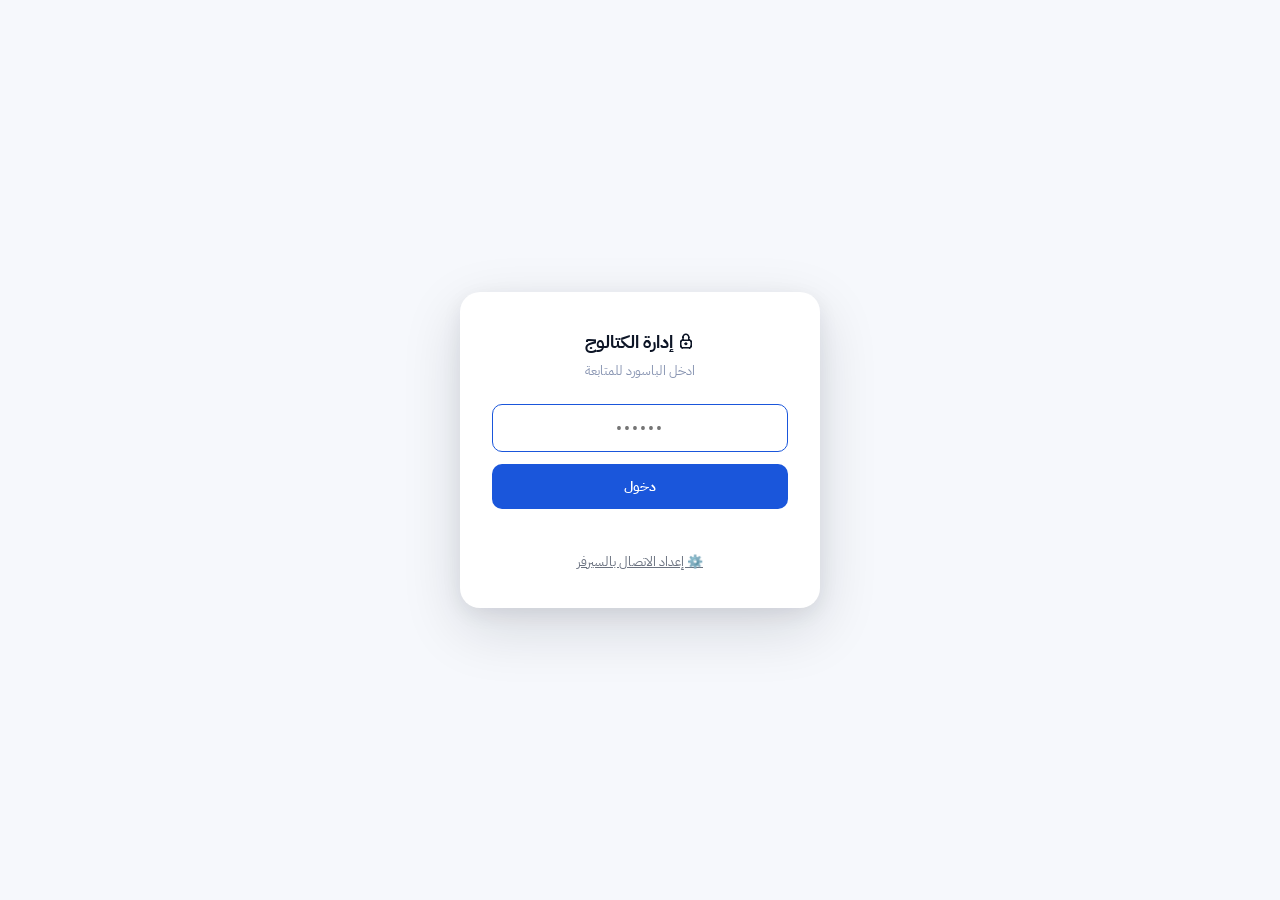
<file: catalog-frontend/index.html>
<!doctype html>
<html lang="ar" dir="rtl">
  <head>
    <meta charset="UTF-8" />
    <meta name="viewport" content="width=device-width, initial-scale=1.0" />
    <title>إدارة الكتالوج — كيرو مان</title>
    <link rel="icon" type="image/png" sizes="32x32" href="assets/logo/favicon-32.png" />
    <link rel="icon" type="image/png" sizes="192x192" href="assets/logo/favicon-192.png" />
    <link rel="shortcut icon" href="assets/logo/favicon-32.png" />
    <link rel="apple-touch-icon" href="assets/logo/favicon-192.png" />
    <link
      href="assets/fonts/fonts.css"
      rel="stylesheet"
    />
    <link
      rel="stylesheet"
      href="assets/icons/tabler-icons.min.css"
    />
    <style>
      *,
      *::before,
      *::after {
        box-sizing: border-box;
        margin: 0;
        padding: 0;
      }
      :root {
        --bg: #f6f8fc;
        --surface: #ffffff;
        --surface2: #f0f4fa;
        --border: #e2e8f5;
        --border2: #d0d9ee;
        --text: #0d1526;
        --text2: #4a5778;
        --text3: #8a96b3;
        --primary: #1a56db;
        --primary-dark: #1345b5;
        --primary-soft: #eef3ff;
        --success: #0caa6d;
        --success-soft: #e8faf3;
        --danger: #dc2626;
        --danger-soft: #fef2f2;
        --warning: #d97706;
        --warning-soft: #fffbeb;
        --header-bg: rgba(255, 255, 255, 0.95);
        --radius-sm: 10px;
        --radius: 14px;
        --radius-lg: 20px;
        --font: "IBM Plex Sans Arabic", sans-serif;
        --shadow-sm:
          0 2px 8px rgba(13, 21, 38, 0.08), 0 1px 3px rgba(13, 21, 38, 0.05);
        --shadow:
          0 6px 20px rgba(13, 21, 38, 0.09), 0 2px 6px rgba(13, 21, 38, 0.05);
        --shadow-lg:
          0 20px 60px rgba(13, 21, 38, 0.14), 0 6px 20px rgba(13, 21, 38, 0.07);
      }

      /* ===== الوضع الليلي ===== */
      html[data-theme="dark"] {
        color-scheme: dark;
        --bg: #0b1120;
        --surface: #131b2e;
        --surface2: #1a2439;
        --border: #263049;
        --border2: #32405f;
        --text: #edf1fa;
        --text2: #a8b2cc;
        --text3: #74809e;
        --primary: #4b83f0;
        --primary-dark: #3b6bd6;
        --primary-soft: #182545;
        --success: #22c57a;
        --success-soft: #102a20;
        --danger: #f0605c;
        --danger-soft: #331617;
        --warning: #f0b13a;
        --warning-soft: #302408;
        --header-bg: rgba(19, 27, 46, 0.92);
        --shadow-sm:
          0 2px 8px rgba(0, 0, 0, 0.35), 0 1px 3px rgba(0, 0, 0, 0.25);
        --shadow: 0 6px 20px rgba(0, 0, 0, 0.4), 0 2px 6px rgba(0, 0, 0, 0.25);
        --shadow-lg:
          0 20px 60px rgba(0, 0, 0, 0.55), 0 6px 20px rgba(0, 0, 0, 0.3);
      }
      /* انتقال ناعم بين الوضعين بدل التغيير المفاجئ */
      body,
      .header,
      .login-box,
      .modal-box,
      .card-table,
      .form-field input,
      .form-field select,
      .form-field textarea,
      .tab-btn,
      .settings-card {
        transition:
          background-color 0.25s ease,
          color 0.25s ease,
          border-color 0.25s ease;
      }
      body {
        font-family: var(--font);
        background: var(--bg);
        color: var(--text);
        min-height: 100vh;
        font-size: 14px;
      }
      button {
        font-family: var(--font);
        cursor: pointer;
        border: none;
      }
      input,
      select,
      textarea {
        font-family: var(--font);
      }

      /* ===== LOGIN ===== */
      #loginScreen {
        min-height: 100vh;
        display: flex;
        align-items: center;
        justify-content: center;
      }
      .login-box {
        width: 100%;
        max-width: 360px;
        background: var(--surface);
        border-radius: var(--radius-lg);
        box-shadow: var(--shadow-lg);
        padding: 36px 32px;
        text-align: center;
      }
      .login-box h1 {
        font-size: 18px;
        margin-bottom: 6px;
      }
      .login-box p {
        color: var(--text3);
        font-size: 13px;
        margin-bottom: 24px;
      }
      .login-box input {
        width: 100%;
        padding: 12px 14px;
        border: 1.5px solid var(--border2);
        border-radius: var(--radius-sm);
        font-size: 15px;
        margin-bottom: 12px;
        text-align: center;
        letter-spacing: 2px;
      }
      .login-box input:focus {
        outline: none;
        border-color: var(--primary);
      }
      .login-box button {
        width: 100%;
        padding: 12px;
        background: var(--primary);
        color: #fff;
        border-radius: var(--radius-sm);
        font-size: 14px;
        font-weight: 600;
        display: flex;
        align-items: center;
        justify-content: center;
        gap: 8px;
      }
      .login-box button:hover {
        background: var(--primary-dark);
      }
      .login-box button:disabled {
        opacity: 0.75;
        cursor: default;
      }
      .btn-spinner {
        width: 15px;
        height: 15px;
        border-radius: 50%;
        border: 2px solid rgba(255, 255, 255, 0.35);
        border-top-color: #fff;
        display: inline-block;
        animation: btnSpin 0.7s linear infinite;
        flex-shrink: 0;
      }
      @keyframes btnSpin {
        to {
          transform: rotate(360deg);
        }
      }
      /* سكيليتون بسيط لصفوف جدول الأصناف وقت التحديث اليدوي */
      .skeleton-row td {
        padding: 14px 12px;
      }
      .skeleton-bar {
        height: 16px;
        border-radius: 6px;
        background: linear-gradient(
          100deg,
          var(--border, #e2e8f5) 30%,
          var(--surface2, #f0f4fa) 50%,
          var(--border, #e2e8f5) 70%
        );
        background-size: 200% 100%;
        animation: skeletonShimmer 1.3s ease-in-out infinite;
      }
      @keyframes skeletonShimmer {
        0% {
          background-position: 200% 0;
        }
        100% {
          background-position: -200% 0;
        }
      }
      #loginError {
        color: var(--danger);
        font-size: 12.5px;
        margin-top: 10px;
        min-height: 16px;
      }

      /* ===== APP SHELL ===== */
      #app {
        display: none;
      }
      .header {
        position: sticky;
        top: 0;
        z-index: 100;
        background: var(--header-bg);
        backdrop-filter: blur(16px);
        border-bottom: 1px solid var(--border);
        padding: 14px 24px;
        display: flex;
        align-items: center;
        justify-content: space-between;
        gap: 12px;
        flex-wrap: wrap;
      }
      .header h1 {
        font-size: 17px;
        display: flex;
        align-items: center;
        gap: 8px;
      }
      .header h1 i {
        color: var(--primary);
      }
      .tabs {
        display: flex;
        gap: 6px;
      }
      .tab-btn {
        padding: 9px 18px;
        border-radius: 999px;
        background: transparent;
        color: var(--text2);
        font-size: 13.5px;
        font-weight: 600;
      }
      .tab-btn.active {
        background: var(--primary);
        color: #fff;
      }

      /* ===== زرار تبديل الوضع الليلي ===== */
      .theme-toggle-btn {
        width: 38px;
        height: 38px;
        border-radius: 50%;
        background: var(--surface2);
        border: 1.5px solid var(--border2);
        color: var(--text2);
        display: flex;
        align-items: center;
        justify-content: center;
        font-size: 16px;
        transition: all 0.2s ease;
        flex-shrink: 0;
      }
      .theme-toggle-btn:hover {
        border-color: var(--primary);
        color: var(--primary);
      }

      /* ===== شاشة الإعدادات ===== */
      .settings-grid {
        display: grid;
        grid-template-columns: repeat(auto-fit, minmax(320px, 1fr));
        gap: 16px;
        align-items: start;
      }
      .settings-card {
        background: var(--surface);
        border: 1px solid var(--border);
        border-radius: var(--radius);
        box-shadow: var(--shadow-sm);
        padding: 20px 22px;
      }
      .settings-card h3 {
        font-size: 14.5px;
        display: flex;
        align-items: center;
        gap: 8px;
        margin-bottom: 4px;
      }
      .settings-card h3 i {
        color: var(--primary);
      }
      .settings-card p.settings-hint {
        color: var(--text3);
        font-size: 12px;
        margin-bottom: 16px;
      }
      .settings-card.danger h3 i {
        color: var(--danger);
      }
      .settings-card .form-grid {
        margin-bottom: 4px;
      }
      .settings-actions {
        display: flex;
        justify-content: flex-start;
        gap: 10px;
        margin-top: 16px;
      }
      .btn {
        display: inline-flex;
        align-items: center;
        gap: 6px;
        padding: 10px 16px;
        border-radius: var(--radius-sm);
        font-size: 13.5px;
        font-weight: 600;
      }
      .btn-primary {
        background: var(--primary);
        color: #fff;
      }
      .btn-primary:hover {
        background: var(--primary-dark);
      }
      .btn-ghost {
        background: var(--surface2);
        color: var(--text2);
      }
      .btn-ghost:hover {
        background: var(--border);
      }
      .btn-danger-ghost {
        background: var(--danger-soft);
        color: var(--danger);
      }
      .btn-danger-ghost:hover {
        background: #fde2e2;
      }

      main {
        max-width: 1200px;
        margin: 0 auto;
        padding: 22px 24px 60px;
      }
      .toolbar {
        display: flex;
        gap: 10px;
        margin-bottom: 16px;
        flex-wrap: wrap;
        align-items: center;
      }
      .search-input {
        flex: 1;
        min-width: 200px;
        padding: 10px 14px;
        border: 1.5px solid var(--border2);
        border-radius: var(--radius-sm);
        font-size: 13.5px;
      }
      .search-input:focus {
        outline: none;
        border-color: var(--primary);
      }

      .card-table {
        background: var(--surface);
        border: 1px solid var(--border);
        border-radius: var(--radius);
        overflow: hidden;
        box-shadow: var(--shadow-sm);
      }
      table {
        width: 100%;
        border-collapse: collapse;
        font-size: 13px;
      }
      thead th {
        background: var(--surface2);
        text-align: center;
        padding: 11px 14px;
        font-weight: 700;
        color: var(--text2);
        white-space: nowrap;
      }
      tbody td {
        padding: 10px 14px;
        border-top: 1px solid var(--border);
        vertical-align: middle;
        text-align: center;
      }
      tbody tr:hover {
        background: var(--primary-soft);
      }
      .pill {
        display: inline-block;
        padding: 3px 10px;
        border-radius: 999px;
        font-size: 11.5px;
        font-weight: 700;
      }
      .pill-ok {
        background: var(--success-soft);
        color: var(--success);
      }
      .pill-off {
        background: var(--danger-soft);
        color: var(--danger);
      }
      .row-actions {
        display: flex;
        gap: 6px;
        justify-content: center;
      }
      .icon-btn {
        width: 30px;
        height: 30px;
        border-radius: 8px;
        display: flex;
        align-items: center;
        justify-content: center;
        background: var(--surface2);
        color: var(--text2);
        font-size: 14px;
      }
      .icon-btn:hover {
        background: var(--border);
      }
      .icon-btn.danger:hover {
        background: var(--danger-soft);
        color: var(--danger);
      }
      .empty-state {
        text-align: center;
        padding: 50px 20px;
        color: var(--text3);
      }

      /* ===== MODAL ===== */
      .modal-overlay {
        position: fixed;
        inset: 0;
        background: rgba(13, 21, 38, 0.55);
        z-index: 500;
        display: none;
        align-items: flex-start;
        justify-content: center;
        padding: 40px 16px;
      }
      .modal-overlay.show {
        display: flex;
      }
      .modal-box {
        background: var(--surface);
        border-radius: var(--radius-lg);
        box-shadow: var(--shadow-lg);
        width: 100%;
        max-width: 560px;
        padding: 26px 28px 22px;
        max-height: calc(100vh - 80px);
        overflow: hidden;
        display: flex;
        flex-direction: column;
      }
      .modal-box h2 {
        font-size: 16.5px;
        margin-bottom: 18px;
        display: flex;
        align-items: center;
        gap: 8px;
        flex: 0 0 auto;
      }
      .modal-body {
        overflow-y: auto;
        overscroll-behavior: contain;
        flex: 1 1 auto;
        margin: 0 -28px;
        padding: 0 28px;
      }
      .form-grid {
        display: grid;
        grid-template-columns: 1fr 1fr;
        gap: 12px 14px;
      }
      .form-field {
        display: flex;
        flex-direction: column;
        gap: 5px;
      }
      .form-field.full {
        grid-column: 1 / -1;
      }
      .form-field label {
        font-size: 12.5px;
        font-weight: 600;
        color: var(--text2);
      }
      .form-field input,
      .form-field select,
      .form-field textarea {
        padding: 9px 11px;
        border: 1.5px solid var(--border2);
        border-radius: var(--radius-sm);
        font-size: 13.5px;
      }
      .form-field input:focus,
      .form-field select:focus,
      .form-field textarea:focus {
        outline: none;
        border-color: var(--primary);
      }
      .form-field textarea {
        resize: vertical;
        min-height: 60px;
        font-family: var(--mono, monospace);
        font-size: 12px;
      }
      .checkbox-field {
        display: flex;
        align-items: center;
        gap: 8px;
      }
      .checkbox-field input {
        width: 17px;
        height: 17px;
      }
      .modal-actions {
        display: flex;
        justify-content: flex-end;
        gap: 10px;
        flex: 0 0 auto;
        margin-top: 16px;
        padding-top: 16px;
        border-top: 1px solid var(--border2);
      }
      .field-error {
        color: var(--danger);
        font-size: 12px;
        margin-top: 10px;
        min-height: 14px;
      }

      /* ===== محرر الألوان ===== */
      .colors-editor {
        display: flex;
        flex-direction: column;
        gap: 10px;
      }
      .colors-empty {
        padding: 14px;
        text-align: center;
        color: var(--text3);
        font-size: 12.5px;
        background: var(--surface2);
        border-radius: var(--radius-sm);
        border: 1px dashed var(--border2);
      }
      .color-row {
        background: var(--surface2);
        border: 1.5px solid var(--border);
        border-radius: var(--radius-sm);
        padding: 12px;
        display: flex;
        flex-direction: column;
        gap: 10px;
      }
      .color-row-head {
        display: flex;
        align-items: center;
        gap: 8px;
      }
      .color-hex-input {
        -webkit-appearance: none;
        appearance: none;
        width: 34px;
        height: 34px;
        padding: 0;
        margin: 0;
        border: 2px solid var(--border2);
        border-radius: 50%;
        cursor: pointer;
        flex-shrink: 0;
        overflow: hidden;
        background: none;
        color-scheme: light; /* يمنع كروم من رسم خلفية رمادية بتاعة الوضع الليلي حوالين السواتش */
      }
      .color-hex-input::-webkit-color-swatch-wrapper {
        padding: 0;
        margin: 0;
        width: 100%;
        height: 100%;
        border-radius: 50%;
      }
      .color-hex-input::-webkit-color-swatch {
        border: none;
        width: 100%;
        height: 100%;
        border-radius: 50%;
      }
      .color-hex-input::-moz-color-swatch {
        border: none;
        width: 100%;
        height: 100%;
        border-radius: 50%;
      }
      .color-hex-input::-moz-focus-inner {
        border: none;
        padding: 0;
      }
      .color-name-input {
        flex: 1;
        padding: 8px 10px;
        border: 1.5px solid var(--border2);
        border-radius: var(--radius-sm);
        font-size: 13px;
      }
      .color-name-input:focus {
        outline: none;
        border-color: var(--primary);
      }
      .color-images-list {
        display: flex;
        flex-direction: column;
        gap: 6px;
        padding-inline-start: 46px;
      }
      .img-link-row {
        display: flex;
        align-items: center;
        gap: 6px;
      }
      .img-link-row input {
        flex: 1;
        padding: 7px 10px;
        border: 1.5px solid var(--border2);
        border-radius: var(--radius-sm);
        font-size: 12.5px;
        font-family: var(--mono, monospace);
      }
      .img-link-row input:focus {
        outline: none;
        border-color: var(--primary);
      }
      .btn-sm {
        padding: 6px 12px;
        font-size: 12px;
        align-self: flex-start;
        margin-inline-start: 46px;
      }
      .icon-btn.danger {
        color: var(--danger);
        background: var(--danger-soft);
      }
      .icon-btn.danger:hover {
        background: #fde2e2;
      }
      #addColorBtn {
        align-self: flex-start;
      }

      .link-groups-wrap {
        display: flex;
        flex-wrap: wrap;
        gap: 6px;
        padding: 10px;
        border: 1.5px solid var(--border2);
        border-radius: var(--radius-sm);
        background: var(--surface2);
        min-height: 44px;
      }
      .sizes-chips-wrap {
        display: flex;
        flex-wrap: wrap;
        gap: 6px;
        padding: 10px;
        border: 1.5px solid var(--border2);
        border-radius: var(--radius-sm);
        background: var(--surface2);
        min-height: 44px;
      }
      .link-groups-wrap .no-groups {
        color: var(--text3);
        font-size: 12.5px;
        padding: 4px;
      }
      .group-chip {
        display: inline-flex;
        align-items: center;
        gap: 5px;
        padding: 6px 12px;
        border-radius: 999px;
        background: var(--surface);
        border: 1.5px solid var(--border2);
        font-size: 12.5px;
        font-weight: 600;
        color: var(--text2);
        cursor: pointer;
        user-select: none;
      }
      .group-chip input {
        width: 14px;
        height: 14px;
      }
      .group-chip.checked {
        background: var(--primary-soft);
        border-color: var(--primary);
        color: var(--primary);
      }
      .link-result-box {
        margin-top: 14px;
        padding: 14px;
        background: var(--success-soft);
        border: 1.5px solid var(--success);
        border-radius: var(--radius-sm);
      }
      .link-result-box .r-title {
        font-size: 13px;
        font-weight: 700;
        color: var(--success);
        margin-bottom: 8px;
        display: flex;
        align-items: center;
        gap: 6px;
      }
      .link-result-box .r-url-row {
        display: flex;
        gap: 8px;
      }
      .link-result-box input {
        flex: 1;
        padding: 9px 11px;
        border: 1.5px solid var(--border2);
        border-radius: var(--radius-sm);
        font-size: 12px;
        font-family: var(--mono, monospace);
        background: var(--surface);
        direction: ltr;
        text-align: left;
      }
      .link-filters-cell {
        font-size: 12px;
        color: var(--text2);
        line-height: 1.6;
        max-width: 260px;
      }
      .link-filters-cell .lf-tag {
        display: inline-block;
        background: var(--surface2);
        border-radius: 6px;
        padding: 1px 6px;
        margin: 1px 3px 1px 0;
      }
      .pill-warn {
        background: var(--warning-soft);
        color: var(--warning);
      }

      .toast {
        position: fixed;
        bottom: 24px;
        left: 50%;
        transform: translateX(-50%) translateY(20px);
        background: #0d1526;
        color: #fff;
        padding: 12px 22px;
        border-radius: 999px;
        font-size: 13.5px;
        box-shadow: var(--shadow-lg);
        z-index: 900;
        opacity: 0;
        transition: 0.25s;
        pointer-events: none;
      }
      .toast.show {
        opacity: 1;
        transform: translateX(-50%) translateY(0);
      }
      .toast.err {
        background: var(--danger);
      }

      @media (max-width: 640px) {
        .form-grid {
          grid-template-columns: 1fr;
        }
        .header {
          padding: 12px 16px;
        }
        main {
          padding: 16px;
        }
      }
    </style>
  </head>
  <body>
    <!-- ===== شاشة الدخول ===== -->
    <div id="loginScreen">
      <div class="login-box">
        <h1><i class="ti ti-lock"></i> إدارة الكتالوج</h1>
        <p>ادخل الباسورد للمتابعة</p>
        <input type="password" id="pwInput" placeholder="••••••" autofocus />
        <button id="loginBtn" onclick="doLogin()">دخول</button>
        <div id="loginError"></div>
        <div style="margin-top: 16px; text-align: center">
          <a
            href="javascript:void(0)"
            onclick="_openGasConfig()"
            style="font-size: 13px; color: #6b7280; text-decoration: underline"
            >⚙️ إعداد الاتصال بالسيرفر</a
          >
        </div>
      </div>
    </div>

    <!-- ═══════════════════════════════════════════════════════
         API Client — يستبدل google.script.run بـ fetch()
         ═══════════════════════════════════════════════════════ -->
    <script>
      // رابط نشر الـ Apps Script — مثبت هنا عشان يشتغل لأي حد يفتح
      // اللينك من غير ما يحتاج يعمل "إعداد اتصال" بنفسه على جهازه
      window.GAS_URL = "https://script.google.com/macros/s/AKfycbwX2P9V9xyw-0u58666HcB2Uq_b5vsjezW2uPI0TgMYGIWysUoEwrGs_1F3qZCCl1baAw/exec";
    </script>
    <script src="src/api/client.js"></script>
    <script>
      function _openGasConfig() {
        var current = (window.GAS && window.GAS.getUrl()) || "";
        var url = window.prompt(
          "الصق رابط نشر Apps Script (Web app URL):",
          current
        );
        if (url === null) return;
        url = url.trim();
        if (!url) return;
        window.GAS.setUrl(url);
        document.getElementById("loginError").textContent =
          "✅ اتحفظ الرابط. جرّب تسجل الدخول دلوقتي.";
      }
    </script>

    <!-- ===== التطبيق ===== -->
    <div id="app">
      <div class="header">
        <h1><i class="ti ti-adjustments"></i> إدارة الكتالوج</h1>
        <div class="tabs">
          <button
            class="tab-btn active"
            id="tabItemsBtn"
            onclick="switchTab('items')"
          >
            الأصناف
          </button>
          <button
            class="tab-btn"
            id="tabGroupsBtn"
            onclick="switchTab('groups')"
          >
            المجموعات
          </button>
          <button class="tab-btn" id="tabLinksBtn" onclick="switchTab('links')">
            روابط الكتالوج
          </button>
          <button
            class="tab-btn"
            id="tabSettingsBtn"
            onclick="switchTab('settings')"
          >
            الإعدادات
          </button>
        </div>
        <div style="display: flex; align-items: center; gap: 10px">
          <button
            class="theme-toggle-btn"
            id="themeToggleBtn"
            onclick="toggleTheme()"
            title="تبديل الوضع الليلي/النهاري"
          >
            <i class="ti ti-moon" id="themeIcon"></i>
          </button>
          <a
            class="btn btn-ghost"
            href="catalog.html?public=1"
            target="_blank"
            ><i class="ti ti-external-link"></i> فتح الكتالوج كامل</a
          >
        </div>
      </div>

      <main>
        <!-- ===== تاب الأصناف ===== -->
        <div id="itemsTab">
          <div class="toolbar">
            <input
              class="search-input"
              id="itemsSearch"
              placeholder="بحث بالكود أو الاسم..."
              oninput="renderItems()"
            />
            <button class="btn btn-primary" onclick="openItemModal()">
              <i class="ti ti-plus"></i> صنف جديد
            </button>
          </div>
          <div class="card-table">
            <table>
              <thead>
                <tr>
                  <th>الكود</th>
                  <th>الاسم</th>
                  <th>المجموعة</th>
                  <th>الوحدة</th>
                  <th>السعر</th>
                  <th>الكمية المعروضة</th>
                  <th>المقاسات</th>
                  <th>الألوان</th>
                  <th>الحالة</th>
                  <th></th>
                </tr>
              </thead>
              <tbody id="itemsBody"></tbody>
            </table>
            <div class="empty-state" id="itemsEmpty" style="display: none">
              مفيش أصناف مطابقة
            </div>
          </div>
        </div>

        <!-- ===== تاب المجموعات ===== -->
        <div id="groupsTab" style="display: none">
          <div class="toolbar">
            <div style="flex: 1"></div>
            <button class="btn btn-primary" onclick="openGroupModal()">
              <i class="ti ti-plus"></i> مجموعة جديدة
            </button>
          </div>
          <div class="card-table">
            <table>
              <thead>
                <tr>
                  <th>الاسم</th>
                  <th>عدد الأصناف</th>
                  <th></th>
                </tr>
              </thead>
              <tbody id="groupsBody"></tbody>
            </table>
            <div class="empty-state" id="groupsEmpty" style="display: none">
              مفيش مجموعات
            </div>
          </div>
        </div>

        <!-- ===== تاب روابط الكتالوج ===== -->
        <div id="linksTab" style="display: none">
          <div class="toolbar">
            <div style="flex: 1"></div>
            <button class="btn btn-primary" onclick="openLinkModal()">
              <i class="ti ti-link-plus"></i> رابط جديد
            </button>
          </div>
          <div class="card-table">
            <table>
              <thead>
                <tr>
                  <th>الاسم</th>
                  <th>الفلاتر</th>
                  <th>الصلاحية</th>
                  <th>الحالة</th>
                  <th></th>
                </tr>
              </thead>
              <tbody id="linksBody"></tbody>
            </table>
            <div class="empty-state" id="linksEmpty" style="display: none">
              لسه مفيش روابط — دوس "رابط جديد" عشان تعمل أول رابط
            </div>
          </div>
        </div>

        <!-- ===== تاب الإعدادات ===== -->
        <div id="settingsTab" style="display: none">
          <div class="settings-grid">
            <!-- بيانات المتجر -->
            <div class="settings-card">
              <h3><i class="ti ti-building-store"></i> بيانات المتجر</h3>
              <p class="settings-hint">
                البيانات دي بتظهر في أعلى صفحة الكتالوج العام اللي بيشوفها
                العملاء
              </p>
              <div class="form-grid" style="grid-template-columns: 1fr">
                <div class="form-field">
                  <label>اسم المتجر</label
                  ><input id="s_company_name" placeholder="مثال: محل الأزياء" />
                </div>
                <div class="form-field">
                  <label>الوصف المختصر (Tagline)</label
                  ><input
                    id="s_tagline"
                    placeholder="مثال: أحدث صيحات الموضة"
                  />
                </div>
                <div class="form-field">
                  <label>رابط الشعار (Logo URL)</label
                  ><input id="s_logo_url" placeholder="https://..." />
                </div>
                <div class="form-field">
                  <label>رقم واتساب المتجر</label
                  ><input id="s_whatsapp" placeholder="2010xxxxxxxx" />
                </div>
              </div>
              <div class="field-error" id="settingsError"></div>
              <div class="settings-actions">
                <button class="btn btn-primary" onclick="saveSettings()">
                  <i class="ti ti-check"></i> حفظ بيانات المتجر
                </button>
              </div>
            </div>

            <!-- المظهر -->
            <div class="settings-card">
              <h3><i class="ti ti-palette"></i> المظهر</h3>
              <p class="settings-hint">
                اختر شكل لوحة التحكم — الوضع الليلي بيتحفظ على المتصفح ده بس
              </p>
              <div class="checkbox-field" style="margin-bottom: 6px">
                <input
                  type="checkbox"
                  id="s_dark_toggle"
                  onchange="toggleTheme()"
                />
                <label for="s_dark_toggle">تفعيل الوضع الليلي</label>
              </div>
            </div>

            <!-- الأمان -->
            <div class="settings-card danger">
              <h3><i class="ti ti-shield-lock"></i> تغيير كلمة السر</h3>
              <p class="settings-hint">
                كلمة السر دي بتُستخدم للدخول على لوحة التحكم دي — احتفظ بيها في
                مكان آمن
              </p>
              <div class="form-grid" style="grid-template-columns: 1fr">
                <div class="form-field">
                  <label>كلمة السر الجديدة</label
                  ><input
                    id="s_new_password"
                    type="password"
                    placeholder="••••••"
                  />
                </div>
                <div class="form-field">
                  <label>تأكيد كلمة السر</label
                  ><input
                    id="s_new_password2"
                    type="password"
                    placeholder="••••••"
                  />
                </div>
              </div>
              <div class="field-error" id="passwordError"></div>
              <div class="settings-actions">
                <button
                  class="btn btn-danger-ghost"
                  onclick="changeAdminPassword()"
                >
                  <i class="ti ti-key"></i> تحديث كلمة السر
                </button>
              </div>
            </div>
          </div>
        </div>
      </main>
    </div>

    <!-- ===== مودال الصنف ===== -->
    <div class="modal-overlay" id="itemModal">
      <div class="modal-box" style="max-width: 640px">
        <h2>
          <i class="ti ti-package"></i>
          <span id="itemModalTitle">صنف جديد</span>
        </h2>
        <div class="modal-body">
          <div class="form-grid">
            <div class="form-field">
              <label>الكود *</label><input id="f_code" />
            </div>
            <div class="form-field">
              <label>الاسم *</label><input id="f_name" />
            </div>
            <div class="form-field full">
              <label>الوصف</label
              ><textarea id="f_description" style="min-height: 44px"></textarea>
            </div>
            <div class="form-field">
              <label>المجموعة</label
              ><select id="f_group_id"></select>
            </div>
            <div class="form-field">
              <label>الوحدة</label
              ><select id="f_unit">
                <option value="قطعة">قطعة</option>
                <option value="ثري">ثري</option>
              </select>
            </div>
            <div class="form-field">
              <label>سعر البيع</label
              ><input id="f_selling_price" type="number" step="0.01" />
            </div>
            <div class="form-field">
              <label>الكمية المعروضة</label
              ><input id="f_pub_qty" type="number" step="1" />
            </div>
            <div class="form-field">
              <label>الحد الأدنى</label
              ><input id="f_min_qty" type="number" step="1" />
            </div>
            <div class="form-field">
              <label>أقل كمية للطلب (بيتطبق أيًا كان اللون)</label
              ><input id="f_min_order_qty" type="number" step="1" min="1" />
            </div>
            <div class="form-field">
              <label
                >مضاعف الكمية (بيتحدد تلقائيًا من عدد المقاسات المختارة
                تحت)</label
              ><input id="f_qty_step" type="number" step="1" min="1" readonly />
            </div>
            <div class="form-field full">
              <label
                >المقاسات المتاحة (وصفية بس — بتتعرض للعميل كمعلومة، من غير ما
                يختار)</label
              >
              <div class="sizes-chips-wrap" id="sizesChipsWrap"></div>
            </div>
            <div class="form-field full">
              <label>رابط الصورة</label
              ><input id="f_image_url" placeholder="https://..." />
            </div>
            <div class="form-field full">
              <label>الألوان وصور كل لون (اختياري)</label>
              <div class="colors-editor" id="colorsEditorList"></div>
              <button
                type="button"
                class="btn btn-ghost"
                id="addColorBtn"
                onclick="addColorRow()"
              >
                <i class="ti ti-plus"></i> إضافة لون
              </button>
            </div>
            <div class="form-field full checkbox-field">
              <input type="checkbox" id="f_active" checked /><label
                for="f_active"
                style="font-weight: 400"
                >الصنف فعّال (يظهر في الكتالوج)</label
              >
            </div>
          </div>
          <div class="field-error" id="itemModalError"></div>
        </div>
        <div class="modal-actions">
          <button class="btn btn-ghost" onclick="closeItemModal()">
            إلغاء
          </button>
          <button class="btn btn-primary" onclick="saveItem()">
            <i class="ti ti-check"></i> حفظ
          </button>
        </div>
      </div>
    </div>

    <!-- ===== مودال المجموعة ===== -->
    <div class="modal-overlay" id="groupModal">
      <div class="modal-box" style="max-width: 400px">
        <h2>
          <i class="ti ti-folder"></i>
          <span id="groupModalTitle">مجموعة جديدة</span>
        </h2>
        <div class="modal-body">
          <div class="form-grid" style="grid-template-columns: 1fr">
            <div class="form-field">
              <label>اسم المجموعة *</label><input id="g_name" />
            </div>
          </div>
          <div class="field-error" id="groupModalError"></div>
        </div>
        <div class="modal-actions">
          <button class="btn btn-ghost" onclick="closeGroupModal()">
            إلغاء
          </button>
          <button class="btn btn-primary" onclick="saveGroup()">
            <i class="ti ti-check"></i> حفظ
          </button>
        </div>
      </div>
    </div>

    <!-- ===== مودال رابط الكتالوج ===== -->
    <div class="modal-overlay" id="linkModal">
      <div class="modal-box" style="max-width: 560px">
        <h2>
          <i class="ti ti-link"></i>
          <span id="linkModalTitle">رابط كتالوج جديد</span>
        </h2>
        <div class="modal-body">
          <div class="form-grid" id="linkFormArea">
            <div class="form-field full">
              <label>اسم/وصف الرابط *</label
              ><input id="lk_label" placeholder="مثال: عميل أحمد - يناير 2026" />
            </div>
            <div class="form-field full">
              <label>المجموعات المعروضة (سيبها فاضية = كل المجموعات)</label>
              <div class="link-groups-wrap" id="lk_groups_wrap"></div>
            </div>
            <div class="form-field">
              <label>اسم العميل (اختياري)</label
              ><input id="lk_client" placeholder="هيظهر في رسالة ترحيب" />
            </div>
            <div class="form-field">
              <label>تاريخ انتهاء الصلاحية (اختياري)</label
              ><input id="lk_expires" type="date" />
            </div>
            <div class="form-field full checkbox-field">
              <input type="checkbox" id="lk_noprices" /><label
                for="lk_noprices"
                style="font-weight: 400"
                >إخفاء الأسعار عن العميل</label
              >
            </div>
            <div class="form-field full checkbox-field">
              <input type="checkbox" id="lk_noqty" /><label
                for="lk_noqty"
                style="font-weight: 400"
                >إخفاء الأرصدة/الكميات عن العميل</label
              >
            </div>
            <div class="form-field full checkbox-field">
              <input type="checkbox" id="lk_showzero" /><label
                for="lk_showzero"
                style="font-weight: 400"
                >إظهار الأصناف اللي رصيدها صفر</label
              >
            </div>
          </div>
          <div class="field-error" id="linkModalError"></div>

          <div id="linkResultArea" style="display: none"></div>
        </div>

        <div class="modal-actions" id="linkModalActions">
          <button class="btn btn-ghost" onclick="closeLinkModal()">
            إلغاء
          </button>
          <button class="btn btn-primary" onclick="saveLink()">
            <i class="ti ti-check"></i> إنشاء الرابط
          </button>
        </div>
      </div>
    </div>

    <div class="toast" id="toast"></div>

    <script>
      // ===== الوضع الليلي — بيتطبق فورًا حتى قبل تسجيل الدخول =====
      (function initTheme() {
        var saved = null;
        try {
          saved = localStorage.getItem("admin_theme");
        } catch (e) {}
        var theme =
          saved ||
          (matchMedia("(prefers-color-scheme: dark)").matches
            ? "dark"
            : "light");
        document.documentElement.setAttribute("data-theme", theme);
      })();

      function _applyThemeUI() {
        var theme = document.documentElement.getAttribute("data-theme");
        var icon = document.getElementById("themeIcon");
        if (icon)
          icon.className = theme === "dark" ? "ti ti-sun" : "ti ti-moon";
        var chk = document.getElementById("s_dark_toggle");
        if (chk) chk.checked = theme === "dark";
      }

      function toggleTheme() {
        var current = document.documentElement.getAttribute("data-theme");
        var next = current === "dark" ? "light" : "dark";
        document.documentElement.setAttribute("data-theme", next);
        try {
          localStorage.setItem("admin_theme", next);
        } catch (e) {}
        _applyThemeUI();
      }

      document.addEventListener("DOMContentLoaded", _applyThemeUI);

      // ── تحديث أيقونة التاب (favicon) وعنوان الصفحة من اللوجو/اسم
      //    الشركة المحفوظين في الإعدادات — بتتقرا بدون باسورد
      //    (نفس الدالة العامة المستخدمة في الكتالوج) عشان يظهروا
      //    حتى قبل تسجيل الدخول ─────────────────────────────────────
      function _fixDriveUrl(url) {
        if (!url) return "";
        var id = "";
        var m;
        m = url.match(/\/file\/d\/([^\/\?]+)/);
        if (m) id = m[1];
        if (!id) {
          m = url.match(/[?&]id=([^&]+)/);
          if (m) id = m[1];
        }
        if (!id) return url;
        return "https://lh3.googleusercontent.com/d/" + id + "=w500";
      }

      function _setFavicon(url) {
        if (!url) return;
        ["icon", "shortcut icon", "apple-touch-icon"].forEach(function (rel) {
          var link = document.querySelector('link[rel="' + rel + '"]');
          if (!link) {
            link = document.createElement("link");
            link.rel = rel;
            document.head.appendChild(link);
          }
          link.href = url;
        });
      }

      function _loadBrandForFaviconAndTitle() {
        // بيستخدم getCatalogPublicData لأنها عامة ومتاحة بدون باسورد،
        // وبترجع companySettings (اسم الشركة + لوجو) اللي محتاجينهم هنا
        google.script.run
          .withSuccessHandler(function (res) {
            var cs = (res && res.companySettings) || {};
            if (cs.company_name)
              document.title = "إدارة الكتالوج — " + cs.company_name;
          })
          .withFailureHandler(function () {
            /* صامت — الفافيكون تحسين شكلي مش وظيفة أساسية */
          })
          .getCatalogPublicData("", "");
      }
      document.addEventListener(
        "DOMContentLoaded",
        _loadBrandForFaviconAndTitle
      );

      var PW = "";
      var ITEMS = [];
      var GROUPS = [];
      var LINKS = [];
      var currentEditItemId = null;
      var currentColors = []; // [{name, hex, images:[url,...]}]
      var currentSizes = []; // ["L","XL","XXL"] — وصفية بس
      var SIZE_OPTIONS = ["S", "M", "L", "XL", "XXL", "3XL", "4XL", "5XL"];
      var currentEditGroupId = null;

      // ===== تسجيل الدخول =====
      document
        .getElementById("pwInput")
        .addEventListener("keydown", function (e) {
          if (e.key === "Enter") doLogin();
        });

      function doLogin() {
        var pw = document.getElementById("pwInput").value;
        document.getElementById("loginError").textContent = "";
        var btn = document.getElementById("loginBtn");
        btn.disabled = true;
        btn.innerHTML = '<span class="btn-spinner"></span> جاري الدخول...';
        google.script.run
          .withSuccessHandler(function (res) {
            btn.disabled = false;
            btn.innerHTML = "دخول";
            if (res.success) {
              PW = pw;
              document.getElementById("loginScreen").style.display = "none";
              document.getElementById("app").style.display = "block";
              // ⚡ البيانات جاية جاهزة مع رد تسجيل الدخول نفسه، فمفيش
              // انتظار تاني — العرض بيحصل فورًا
              ITEMS = res.items || [];
              GROUPS = res.groups || [];
              renderItems();
              renderGroups();
            } else {
              document.getElementById("loginError").textContent =
                res.message || "باسورد غلط";
            }
          })
          .withFailureHandler(function (err) {
            btn.disabled = false;
            btn.innerHTML = "دخول";
            document.getElementById("loginError").textContent =
              "خطأ: " + err.message;
          })
          .adminLogin(pw);
      }

      // ===== تحميل البيانات (تستخدم للتحديث اليدوي بعد أول دخول) =====
      function loadData() {
        _setItemsLoading(true);
        google.script.run
          .withSuccessHandler(function (res) {
            _setItemsLoading(false);
            if (!res.success) {
              showToast(res.message, true);
              return;
            }
            ITEMS = res.items || [];
            GROUPS = res.groups || [];
            renderItems();
            renderGroups();
          })
          .withFailureHandler(function (err) {
            _setItemsLoading(false);
            showToast("خطأ: " + err.message, true);
          })
          .adminGetData(PW);
      }

      // سكيليتون بسيط في جدول الأصناف وقت التحديث اليدوي، عشان
      // الشاشة متفضلش فاضية ساكنة وهي بتجيب بيانات من الشيت
      function _setItemsLoading(isLoading) {
        var body = document.getElementById("itemsBody");
        if (!body) return;
        if (isLoading) {
          var rows = "";
          for (var i = 0; i < 6; i++) {
            rows +=
              '<tr class="skeleton-row"><td colspan="8">' +
              '<div class="skeleton-bar"></div></td></tr>';
          }
          body.innerHTML = rows;
          document.getElementById("itemsEmpty").style.display = "none";
        }
      }

      // ===== التابات =====
      function switchTab(t) {
        document.getElementById("itemsTab").style.display =
          t === "items" ? "" : "none";
        document.getElementById("groupsTab").style.display =
          t === "groups" ? "" : "none";
        document.getElementById("linksTab").style.display =
          t === "links" ? "" : "none";
        document.getElementById("settingsTab").style.display =
          t === "settings" ? "" : "none";
        document
          .getElementById("tabItemsBtn")
          .classList.toggle("active", t === "items");
        document
          .getElementById("tabGroupsBtn")
          .classList.toggle("active", t === "groups");
        document
          .getElementById("tabLinksBtn")
          .classList.toggle("active", t === "links");
        document
          .getElementById("tabSettingsBtn")
          .classList.toggle("active", t === "settings");
        if (t === "links") loadLinks();
        if (t === "settings") loadSettings();
      }

      // ===== عرض الأصناف =====
      function renderItems() {
        var q = document
          .getElementById("itemsSearch")
          .value.trim()
          .toLowerCase();
        var filtered = ITEMS.filter(function (it) {
          if (!q) return true;
          return (
            String(it.code || "")
              .toLowerCase()
              .indexOf(q) !== -1 ||
            String(it.name || "")
              .toLowerCase()
              .indexOf(q) !== -1
          );
        });
        var body = document.getElementById("itemsBody");
        body.innerHTML = "";
        document.getElementById("itemsEmpty").style.display = filtered.length
          ? "none"
          : "block";
        filtered.forEach(function (it) {
          var g = GROUPS.find(function (x) {
            return String(x.id) === String(it.group_id);
          });
          var isActive = String(it.active).toLowerCase() !== "false";
          var sizesList = String(it.sizes || "")
            .split(",")
            .map(function (s) {
              return s.trim();
            })
            .filter(Boolean)
            .sort(function (a, b) {
              var ia = SIZE_OPTIONS.indexOf(a);
              var ib = SIZE_OPTIONS.indexOf(b);
              if (ia === -1) ia = SIZE_OPTIONS.length;
              if (ib === -1) ib = SIZE_OPTIONS.length;
              return ia - ib;
            });
          var sizesHtml = sizesList.length
            ? sizesList
                .map(function (s) {
                  return (
                    '<span class="pill" style="margin-inline-end:4px">' +
                    esc(s) +
                    "</span>"
                  );
                })
                .join("")
            : "—";
          var colorsList = parseColorsJson(it.colors_json);
          var colorsHtml = colorsList.length
            ? colorsList
                .map(function (c) {
                  return (
                    '<span title="' +
                    esc(c.name) +
                    '" style="display:inline-block;width:16px;height:16px;border-radius:50%;margin-inline-end:4px;border:1px solid rgba(255,255,255,.3);vertical-align:middle;background:' +
                    esc(c.hex || "#94a3b8") +
                    '"></span>'
                  );
                })
                .join("")
            : "—";
          var tr = document.createElement("tr");
          tr.innerHTML =
            "<td>" +
            esc(it.code) +
            "</td>" +
            "<td>" +
            esc(it.name) +
            "</td>" +
            "<td>" +
            esc(g ? g.name : "—") +
            "</td>" +
            "<td>" +
            esc(it.unit || "—") +
            "</td>" +
            "<td>" +
            Number(it.selling_price || 0).toLocaleString("ar-EG") +
            "</td>" +
            "<td>" +
            Number(it.pub_qty || 0).toLocaleString("ar-EG") +
            "</td>" +
            "<td>" +
            sizesHtml +
            "</td>" +
            "<td>" +
            colorsHtml +
            "</td>" +
            '<td><span class="pill ' +
            (isActive ? "pill-ok" : "pill-off") +
            '">' +
            (isActive ? "فعّال" : "موقوف") +
            "</span></td>" +
            '<td><div class="row-actions">' +
            '<button class="icon-btn" title="تعديل" onclick="openItemModal(\'' +
            it.id +
            '\')"><i class="ti ti-pencil"></i></button>' +
            '<button class="icon-btn danger" title="حذف" onclick="deleteItem(\'' +
            it.id +
            '\')"><i class="ti ti-trash"></i></button>' +
            "</div></td>";
          body.appendChild(tr);
        });
      }

      // ===== عرض المجموعات =====
      function renderGroups() {
        var body = document.getElementById("groupsBody");
        body.innerHTML = "";
        document.getElementById("groupsEmpty").style.display = GROUPS.length
          ? "none"
          : "block";
        GROUPS.forEach(function (g) {
          var cnt = ITEMS.filter(function (it) {
            return String(it.group_id) === String(g.id);
          }).length;
          var tr = document.createElement("tr");
          tr.innerHTML =
            "<td>" +
            esc(g.name) +
            "</td>" +
            "<td>" +
            cnt +
            "</td>" +
            '<td><div class="row-actions">' +
            '<button class="icon-btn" title="تعديل" onclick="openGroupModal(\'' +
            g.id +
            '\')"><i class="ti ti-pencil"></i></button>' +
            '<button class="icon-btn danger" title="حذف" onclick="deleteGroup(\'' +
            g.id +
            '\')"><i class="ti ti-trash"></i></button>' +
            "</div></td>";
          body.appendChild(tr);
        });
      }

      // ===== مودال الصنف =====
      function openItemModal(id) {
        currentEditItemId = id || null;
        document.getElementById("itemModalError").textContent = "";
        var groupSel = document.getElementById("f_group_id");
        groupSel.innerHTML = GROUPS.map(function (g) {
          return '<option value="' + g.id + '">' + esc(g.name) + "</option>";
        }).join("");

        if (id) {
          var it = ITEMS.find(function (x) {
            return String(x.id) === String(id);
          });
          document.getElementById("itemModalTitle").textContent = "تعديل صنف";
          document.getElementById("f_code").value = it.code || "";
          document.getElementById("f_name").value = it.name || "";
          document.getElementById("f_description").value = it.description || "";
          groupSel.value = it.group_id || "";
          document.getElementById("f_unit").value =
            it.unit === "ثري" ? "ثري" : "قطعة";
          document.getElementById("f_selling_price").value =
            it.selling_price || "";
          document.getElementById("f_pub_qty").value = it.pub_qty || "";
          document.getElementById("f_min_qty").value = it.min_qty || "";
          document.getElementById("f_min_order_qty").value =
            it.min_order_qty || "";
          document.getElementById("f_image_url").value = it.image_url || "";
          currentColors = parseColorsJson(it.colors_json);
          currentSizes = String(it.sizes || "")
            .split(",")
            .map(function (s) {
              return s.trim();
            })
            .filter(Boolean);
          document.getElementById("f_active").checked =
            String(it.active).toLowerCase() !== "false";
        } else {
          document.getElementById("itemModalTitle").textContent = "صنف جديد";
          [
            "f_code",
            "f_name",
            "f_description",
            "f_selling_price",
            "f_pub_qty",
            "f_min_qty",
            "f_min_order_qty",
            "f_qty_step",
            "f_image_url",
          ].forEach(function (id2) {
            document.getElementById(id2).value = "";
          });
          document.getElementById("f_unit").value = "قطعة";
          currentColors = [];
          currentSizes = [];
          document.getElementById("f_active").checked = true;
        }
        renderColorsEditor();
        renderSizesChips();
        document.getElementById("itemModal").classList.add("show");
      }
      function closeItemModal() {
        document.getElementById("itemModal").classList.remove("show");
      }

      function saveItem() {
        var payload = {
          id: currentEditItemId || "",
          code: document.getElementById("f_code").value.trim(),
          name: document.getElementById("f_name").value.trim(),
          description: document.getElementById("f_description").value.trim(),
          group_id: document.getElementById("f_group_id").value,
          unit: document.getElementById("f_unit").value.trim(),
          selling_price: Number(
            document.getElementById("f_selling_price").value || 0,
          ),
          pub_qty: Number(document.getElementById("f_pub_qty").value || 0),
          min_qty: Number(document.getElementById("f_min_qty").value || 0),
          min_order_qty: Number(
            document.getElementById("f_min_order_qty").value || 0,
          ),
          qty_step: Number(document.getElementById("f_qty_step").value || 0),
          sizes: currentSizes.join(","),
          image_url: document.getElementById("f_image_url").value.trim(),
          colors_json: serializeColorsJson(),
          active: document.getElementById("f_active").checked,
        };
        if (!payload.code) {
          document.getElementById("itemModalError").textContent = "الكود مطلوب";
          return;
        }
        if (!payload.name) {
          document.getElementById("itemModalError").textContent = "الاسم مطلوب";
          return;
        }

        google.script.run
          .withSuccessHandler(function (res) {
            if (!res.success) {
              document.getElementById("itemModalError").textContent =
                res.message;
              return;
            }
            closeItemModal();
            showToast("اتحفظ بنجاح");
            loadData();
          })
          .withFailureHandler(function (err) {
            document.getElementById("itemModalError").textContent = err.message;
          })
          .adminSaveItem(PW, payload);
      }

      function deleteItem(id) {
        if (!confirm("متأكد إنك عاوز تمسح الصنف ده؟")) return;
        google.script.run
          .withSuccessHandler(function (res) {
            if (!res.success) {
              showToast(res.message, true);
              return;
            }
            showToast("اتمسح بنجاح");
            loadData();
          })
          .withFailureHandler(function (err) {
            showToast("خطأ: " + err.message, true);
          })
          .adminDeleteItem(PW, id);
      }

      // ===== مودال المجموعة =====
      function openGroupModal(id) {
        currentEditGroupId = id || null;
        document.getElementById("groupModalError").textContent = "";
        if (id) {
          var g = GROUPS.find(function (x) {
            return String(x.id) === String(id);
          });
          document.getElementById("groupModalTitle").textContent =
            "تعديل مجموعة";
          document.getElementById("g_name").value = g.name || "";
        } else {
          document.getElementById("groupModalTitle").textContent =
            "مجموعة جديدة";
          document.getElementById("g_name").value = "";
        }
        document.getElementById("groupModal").classList.add("show");
      }
      function closeGroupModal() {
        document.getElementById("groupModal").classList.remove("show");
      }

      function saveGroup() {
        var name = document.getElementById("g_name").value.trim();
        if (!name) {
          document.getElementById("groupModalError").textContent =
            "الاسم مطلوب";
          return;
        }
        var payload = { id: currentEditGroupId || "", name: name };
        google.script.run
          .withSuccessHandler(function (res) {
            if (!res.success) {
              document.getElementById("groupModalError").textContent =
                res.message;
              return;
            }
            closeGroupModal();
            showToast("اتحفظت بنجاح");
            loadData();
          })
          .withFailureHandler(function (err) {
            document.getElementById("groupModalError").textContent =
              err.message;
          })
          .adminSaveGroup(PW, payload);
      }

      function deleteGroup(id) {
        if (!confirm("متأكد إنك عاوز تمسح المجموعة دي؟")) return;
        google.script.run
          .withSuccessHandler(function (res) {
            if (!res.success) {
              showToast(res.message, true);
              return;
            }
            showToast("اتمسحت بنجاح");
            loadData();
          })
          .withFailureHandler(function (err) {
            showToast("خطأ: " + err.message, true);
          })
          .adminDeleteGroup(PW, id);
      }

      // ===== الإعدادات =====
      function loadSettings() {
        _applyThemeUI();
        google.script.run
          .withSuccessHandler(function (res) {
            if (!res.success) {
              showToast(res.message, true);
              return;
            }
            var s = res.settings || {};
            document.getElementById("s_company_name").value =
              s.company_name || "";
            document.getElementById("s_tagline").value = s.tagline || "";
            document.getElementById("s_logo_url").value = s.logo_url || "";
            document.getElementById("s_whatsapp").value = s.whatsapp || "";
          })
          .withFailureHandler(function (err) {
            showToast("خطأ: " + err.message, true);
          })
          .adminGetSettings(PW);
      }

      function saveSettings() {
        document.getElementById("settingsError").textContent = "";
        var payload = {
          company_name: document.getElementById("s_company_name").value.trim(),
          tagline: document.getElementById("s_tagline").value.trim(),
          logo_url: document.getElementById("s_logo_url").value.trim(),
          whatsapp: document.getElementById("s_whatsapp").value.trim(),
        };
        google.script.run
          .withSuccessHandler(function (res) {
            if (!res.success) {
              document.getElementById("settingsError").textContent =
                res.message;
              return;
            }
            showToast("اتحفظت بيانات المتجر بنجاح");
          })
          .withFailureHandler(function (err) {
            document.getElementById("settingsError").textContent = err.message;
          })
          .adminSaveSettings(PW, payload);
      }

      function changeAdminPassword() {
        var errEl = document.getElementById("passwordError");
        errEl.textContent = "";
        var p1 = document.getElementById("s_new_password").value;
        var p2 = document.getElementById("s_new_password2").value;
        if (!p1 || p1.length < 4) {
          errEl.textContent = "كلمة السر لازم تكون ٤ حروف/أرقام على الأقل";
          return;
        }
        if (p1 !== p2) {
          errEl.textContent = "كلمتا السر مش متطابقتين";
          return;
        }
        if (
          !confirm(
            "متأكد إنك عاوز تغيّر كلمة السر؟ هتحتاجها في تسجيل الدخول الجاي",
          )
        )
          return;
        google.script.run
          .withSuccessHandler(function (res) {
            if (!res.success) {
              errEl.textContent = res.message;
              return;
            }
            PW = p1;
            document.getElementById("s_new_password").value = "";
            document.getElementById("s_new_password2").value = "";
            showToast("اتغيّرت كلمة السر بنجاح");
          })
          .withFailureHandler(function (err) {
            errEl.textContent = err.message;
          })
          .adminChangePassword(PW, p1);
      }

      // ===== روابط الكتالوج =====
      var lkSelectedGroups = {}; // { groupId: true }

      // بنى رابط الكتالوج بتاع Netlify (الموقع الحالي) بدل رابط
      // Apps Script الخام اللي بيرجعه الباكيند — ده اللينك اللي
      // العميل هيفتحه فعلاً
      function _netlifyLinkUrl(token) {
        return (
          window.location.origin +
          "/catalog.html?link=" +
          encodeURIComponent(token)
        );
      }

      function loadLinks() {
        google.script.run
          .withSuccessHandler(function (res) {
            if (!res.success) {
              showToast(res.message, true);
              return;
            }
            LINKS = (res.links || []).map(function (lk) {
              lk.url = _netlifyLinkUrl(lk.token);
              return lk;
            });
            renderLinks();
          })
          .withFailureHandler(function (err) {
            showToast("خطأ: " + err.message, true);
          })
          .adminListLinks(PW);
      }

      function _groupNamesFromIds(csv) {
        var ids = String(csv || "")
          .split(",")
          .map(function (s) {
            return s.trim();
          })
          .filter(Boolean);
        if (!ids.length) return "كل المجموعات";
        return ids
          .map(function (id) {
            var g = GROUPS.find(function (x) {
              return String(x.id) === id;
            });
            return g ? g.name : id;
          })
          .join("، ");
      }

      function renderLinks() {
        var body = document.getElementById("linksBody");
        var empty = document.getElementById("linksEmpty");
        body.innerHTML = "";
        empty.style.display = LINKS.length ? "none" : "block";

        LINKS.forEach(function (lk) {
          var now = Date.now();
          var expDate = lk.expires_at ? new Date(lk.expires_at) : null;
          var isExpired =
            expDate && !isNaN(expDate.getTime()) && expDate.getTime() < now;

          var statusPill = !lk.active
            ? '<span class="pill pill-off">متوقف</span>'
            : isExpired
              ? '<span class="pill pill-off">منتهي الصلاحية</span>'
              : '<span class="pill pill-ok">نشط</span>';

          var filterTags =
            '<span class="lf-tag">' +
            esc(_groupNamesFromIds(lk.groups)) +
            "</span>";
          if (lk.client)
            filterTags +=
              '<span class="lf-tag">👤 ' + esc(lk.client) + "</span>";
          if (lk.noprices)
            filterTags += '<span class="lf-tag">بدون أسعار</span>';
          if (lk.noqty) filterTags += '<span class="lf-tag">بدون أرصدة</span>';
          if (lk.showzero)
            filterTags += '<span class="lf-tag">شامل الرصيد صفر</span>';

          var expText =
            expDate && !isNaN(expDate.getTime())
              ? expDate.toLocaleDateString("ar-EG")
              : "بدون تاريخ انتهاء";

          var tr = document.createElement("tr");
          tr.innerHTML =
            "<td><strong>" +
            esc(lk.label) +
            "</strong></td>" +
            '<td class="link-filters-cell">' +
            filterTags +
            "</td>" +
            "<td>" +
            esc(expText) +
            "</td>" +
            "<td>" +
            statusPill +
            "</td>" +
            '<td><div class="row-actions">' +
            '<button class="icon-btn" title="نسخ الرابط" onclick="copyLinkUrl(\'' +
            esc(lk.url) +
            '\')"><i class="ti ti-copy"></i></button>' +
            '<button class="icon-btn" title="' +
            (lk.active ? "إيقاف" : "تفعيل") +
            '" onclick="toggleLinkActive(\'' +
            lk.id +
            "'," +
            !lk.active +
            ')"><i class="ti ' +
            (lk.active ? "ti-toggle-right" : "ti-toggle-left") +
            '"></i></button>' +
            '<button class="icon-btn danger" title="حذف" onclick="deleteLink(\'' +
            lk.id +
            '\')"><i class="ti ti-trash"></i></button>' +
            "</div></td>";
          body.appendChild(tr);
        });
      }

      function renderLinkGroupsChips() {
        var wrap = document.getElementById("lk_groups_wrap");
        if (!GROUPS.length) {
          wrap.innerHTML =
            '<div class="no-groups">مفيش مجموعات متاحة — الرابط هيعرض كل الأصناف</div>';
          return;
        }
        wrap.innerHTML = GROUPS.map(function (g) {
          var checked = !!lkSelectedGroups[g.id];
          return (
            '<label class="group-chip' +
            (checked ? " checked" : "") +
            '" data-gid="' +
            esc(g.id) +
            '">' +
            '<input type="checkbox" ' +
            (checked ? "checked" : "") +
            " onchange=\"toggleLinkGroupChip('" +
            esc(g.id) +
            "',this)\">" +
            esc(g.name) +
            "</label>"
          );
        }).join("");
      }

      function toggleLinkGroupChip(gid, checkboxEl) {
        if (checkboxEl.checked) lkSelectedGroups[gid] = true;
        else delete lkSelectedGroups[gid];
        checkboxEl
          .closest(".group-chip")
          .classList.toggle("checked", checkboxEl.checked);
      }

      function openLinkModal() {
        lkSelectedGroups = {};
        document.getElementById("linkModalError").textContent = "";
        document.getElementById("lk_label").value = "";
        document.getElementById("lk_client").value = "";
        document.getElementById("lk_expires").value = "";
        document.getElementById("lk_noprices").checked = false;
        document.getElementById("lk_noqty").checked = false;
        document.getElementById("lk_showzero").checked = false;
        renderLinkGroupsChips();

        document.getElementById("linkFormArea").style.display = "";
        document.getElementById("linkResultArea").style.display = "none";
        document.getElementById("linkResultArea").innerHTML = "";
        document.getElementById("linkModalActions").innerHTML =
          '<button class="btn btn-ghost" onclick="closeLinkModal()">إلغاء</button>' +
          '<button class="btn btn-primary" onclick="saveLink()"><i class="ti ti-check"></i> إنشاء الرابط</button>';

        document.getElementById("linkModal").classList.add("show");
      }
      function closeLinkModal() {
        document.getElementById("linkModal").classList.remove("show");
      }

      function saveLink() {
        var label = document.getElementById("lk_label").value.trim();
        if (!label) {
          document.getElementById("linkModalError").textContent =
            "اسم/وصف الرابط مطلوب";
          return;
        }
        var payload = {
          label: label,
          groups: Object.keys(lkSelectedGroups).join(","),
          client: document.getElementById("lk_client").value.trim(),
          expires_at: document.getElementById("lk_expires").value,
          noprices: document.getElementById("lk_noprices").checked,
          noqty: document.getElementById("lk_noqty").checked,
          showzero: document.getElementById("lk_showzero").checked,
        };
        document.getElementById("linkModalError").textContent = "";

        google.script.run
          .withSuccessHandler(function (res) {
            if (!res.success) {
              document.getElementById("linkModalError").textContent =
                res.message;
              return;
            }
            document.getElementById("linkFormArea").style.display = "none";
            var newUrl = _netlifyLinkUrl(res.token);
            var resultArea = document.getElementById("linkResultArea");
            resultArea.style.display = "";
            resultArea.innerHTML =
              '<div class="link-result-box">' +
              '<div class="r-title"><i class="ti ti-circle-check"></i> الرابط جاهز — انسخه وابعته للعميل</div>' +
              '<div class="r-url-row">' +
              '<input type="text" readonly value="' +
              esc(newUrl) +
              '" id="lk_new_url" onclick="this.select()">' +
              '<button type="button" class="btn btn-primary" onclick="copyLinkUrl(\'' +
              esc(newUrl) +
              '\')"><i class="ti ti-copy"></i> نسخ</button>' +
              "</div></div>";
            document.getElementById("linkModalActions").innerHTML =
              '<button class="btn btn-primary" onclick="closeLinkModal();loadLinks()">تم</button>';
            showToast("اتعمل الرابط بنجاح");
          })
          .withFailureHandler(function (err) {
            document.getElementById("linkModalError").textContent =
              "خطأ: " + err.message;
          })
          .adminCreateLink(PW, payload);
      }

      function copyLinkUrl(url) {
        if (navigator.clipboard && navigator.clipboard.writeText) {
          navigator.clipboard.writeText(url).then(
            function () {
              showToast("اتنسخ الرابط");
            },
            function () {
              _fallbackCopy(url);
            },
          );
        } else {
          _fallbackCopy(url);
        }
      }
      function _fallbackCopy(url) {
        var t = document.createElement("textarea");
        t.value = url;
        t.style.position = "fixed";
        t.style.opacity = "0";
        document.body.appendChild(t);
        t.select();
        try {
          document.execCommand("copy");
          showToast("اتنسخ الرابط");
        } catch (e) {
          showToast("مقدرتش أنسخ الرابط، انسخه يدويًا", true);
        }
        document.body.removeChild(t);
      }

      function toggleLinkActive(id, newActive) {
        google.script.run
          .withSuccessHandler(function (res) {
            if (!res.success) {
              showToast(res.message, true);
              return;
            }
            loadLinks();
          })
          .withFailureHandler(function (err) {
            showToast("خطأ: " + err.message, true);
          })
          .adminSetLinkActive(PW, id, newActive);
      }

      function deleteLink(id) {
        if (
          !confirm("متأكد إنك عاوز تمسح الرابط ده؟ العميل مش هيقدر يفتحه تاني.")
        )
          return;
        google.script.run
          .withSuccessHandler(function (res) {
            if (!res.success) {
              showToast(res.message, true);
              return;
            }
            showToast("اتمسح الرابط");
            loadLinks();
          })
          .withFailureHandler(function (err) {
            showToast("خطأ: " + err.message, true);
          })
          .adminDeleteLink(PW, id);
      }

      // ===== محرر الألوان =====
      function parseColorsJson(raw) {
        if (!raw) return [];
        try {
          var arr = JSON.parse(raw);
          if (!Array.isArray(arr)) return [];
          return arr.filter(Boolean).map(function (c) {
            if (typeof c !== "object")
              return { name: String(c), hex: "", images: [] };
            var images = Array.isArray(c.images)
              ? c.images.map(String).filter(Boolean)
              : c.image
                ? [String(c.image)]
                : [];
            return {
              name: String(c.name || ""),
              hex: String(c.hex || "#94a3b8"),
              images: images,
            };
          });
        } catch (e) {
          return [];
        }
      }

      function serializeColorsJson() {
        var clean = currentColors
          .map(function (c) {
            return {
              name: (c.name || "").trim(),
              hex: c.hex || "#94a3b8",
              images: (c.images || [])
                .map(function (u) {
                  return u.trim();
                })
                .filter(Boolean),
            };
          })
          .filter(function (c) {
            return c.name;
          });
        return clean.length ? JSON.stringify(clean) : "";
      }

      function renderColorsEditor() {
        var wrap = document.getElementById("colorsEditorList");
        if (!currentColors.length) {
          wrap.innerHTML =
            '<div class="colors-empty">لا توجد ألوان مضافة — دوس "إضافة لون"</div>';
          return;
        }
        wrap.innerHTML = currentColors
          .map(function (c, ci) {
            var imgsHtml = (c.images || [])
              .map(function (url, ii) {
                return (
                  '<div class="img-link-row">' +
                  '<input type="text" value="' +
                  esc(url) +
                  '" placeholder="https://رابط-صورة-اللون" ' +
                  'onchange="updateColorImage(' +
                  ci +
                  "," +
                  ii +
                  ',this.value)">' +
                  '<button type="button" class="icon-btn danger" onclick="removeColorImage(' +
                  ci +
                  "," +
                  ii +
                  ')" title="حذف الرابط"><i class="ti ti-x"></i></button>' +
                  "</div>"
                );
              })
              .join("");
            return (
              '<div class="color-row">' +
              '<div class="color-row-head">' +
              '<input type="color" class="color-hex-input" value="' +
              esc(c.hex || "#94a3b8") +
              '" ' +
              'onchange="updateColorField(' +
              ci +
              ",'hex',this.value)\">" +
              '<input type="text" class="color-name-input" placeholder="اسم اللون (مثال: أحمر)" value="' +
              esc(c.name || "") +
              '" ' +
              'onchange="updateColorField(' +
              ci +
              ",'name',this.value)\">" +
              '<button type="button" class="icon-btn danger" onclick="removeColorRow(' +
              ci +
              ')" title="حذف اللون"><i class="ti ti-trash"></i></button>' +
              "</div>" +
              '<div class="color-images-list">' +
              imgsHtml +
              "</div>" +
              '<button type="button" class="btn btn-ghost btn-sm" onclick="addColorImage(' +
              ci +
              ')"><i class="ti ti-photo-plus"></i> إضافة رابط صورة لنفس اللون</button>' +
              "</div>"
            );
          })
          .join("");
      }

      // ===== محرر المقاسات (وصفي بس) =====
      function _syncQtyStepFromSizes() {
        var el = document.getElementById("f_qty_step");
        if (el) el.value = currentSizes.length > 0 ? currentSizes.length : "";
      }
      function renderSizesChips() {
        var wrap = document.getElementById("sizesChipsWrap");
        wrap.innerHTML = SIZE_OPTIONS.map(function (sz) {
          var checked = currentSizes.indexOf(sz) !== -1;
          return (
            '<label class="group-chip' +
            (checked ? " checked" : "") +
            '" data-size="' +
            esc(sz) +
            '">' +
            '<input type="checkbox" ' +
            (checked ? "checked" : "") +
            " onchange=\"toggleSizeChip('" +
            esc(sz) +
            "',this)\">" +
            esc(sz) +
            "</label>"
          );
        }).join("");
        _syncQtyStepFromSizes();
      }
      function toggleSizeChip(sz, checkboxEl) {
        var idx = currentSizes.indexOf(sz);
        if (checkboxEl.checked) {
          if (idx === -1) currentSizes.push(sz);
        } else {
          if (idx !== -1) currentSizes.splice(idx, 1);
        }
        currentSizes.sort(function (a, b) {
          var ia = SIZE_OPTIONS.indexOf(a);
          var ib = SIZE_OPTIONS.indexOf(b);
          if (ia === -1) ia = SIZE_OPTIONS.length;
          if (ib === -1) ib = SIZE_OPTIONS.length;
          return ia - ib;
        });
        checkboxEl
          .closest(".group-chip")
          .classList.toggle("checked", checkboxEl.checked);
        _syncQtyStepFromSizes();
      }

      function addColorRow() {
        currentColors.push({ name: "", hex: "#94a3b8", images: [] });
        renderColorsEditor();
      }
      function removeColorRow(ci) {
        currentColors.splice(ci, 1);
        renderColorsEditor();
      }
      function updateColorField(ci, field, val) {
        currentColors[ci][field] = val;
      }
      function addColorImage(ci) {
        currentColors[ci].images.push("");
        renderColorsEditor();
      }
      function removeColorImage(ci, ii) {
        currentColors[ci].images.splice(ii, 1);
        renderColorsEditor();
      }
      function updateColorImage(ci, ii, val) {
        currentColors[ci].images[ii] = val;
      }

      // ===== أدوات مساعدة =====
      function esc(s) {
        return String(s == null ? "" : s).replace(/[&<>"']/g, function (c) {
          return {
            "&": "&amp;",
            "<": "&lt;",
            ">": "&gt;",
            '"': "&quot;",
            "'": "&#39;",
          }[c];
        });
      }
      var toastTimer = null;
      function showToast(msg, isErr) {
        var t = document.getElementById("toast");
        t.textContent = msg;
        t.className = "toast show" + (isErr ? " err" : "");
        clearTimeout(toastTimer);
        toastTimer = setTimeout(function () {
          t.classList.remove("show");
        }, 2600);
      }

      // إغلاق المودال بالضغط بره
      document.querySelectorAll(".modal-overlay").forEach(function (ov) {
        ov.addEventListener("click", function (e) {
          if (e.target === ov) ov.classList.remove("show");
        });
      });
    </script>
  </body>
</html>
</file>
<file: catalog-frontend/assets/fonts/fonts.css>
/* ═══════════════════════════════════════════════════════════════
   خطوط مستضافة محليًا (بديل Google Fonts CDN)
   IBM Plex Sans Arabic + JetBrains Mono
   ═══════════════════════════════════════════════════════════════ */

/* ── IBM Plex Sans Arabic — Arabic subset ── */
@font-face {
  font-family: 'IBM Plex Sans Arabic';
  font-style: normal;
  font-display: swap;
  font-weight: 300;
  unicode-range: U+0600-06FF, U+200C-200E, U+2010-2011, U+204F, U+2E41, U+FB50-FDFF, U+FE80-FEFC;
  src: url('./ibm-plex-sans-arabic/ibm-plex-sans-arabic-arabic-300-normal.woff2') format('woff2');
}
@font-face {
  font-family: 'IBM Plex Sans Arabic';
  font-style: normal;
  font-display: swap;
  font-weight: 400;
  unicode-range: U+0600-06FF, U+200C-200E, U+2010-2011, U+204F, U+2E41, U+FB50-FDFF, U+FE80-FEFC;
  src: url('./ibm-plex-sans-arabic/ibm-plex-sans-arabic-arabic-400-normal.woff2') format('woff2');
}
@font-face {
  font-family: 'IBM Plex Sans Arabic';
  font-style: normal;
  font-display: swap;
  font-weight: 500;
  unicode-range: U+0600-06FF, U+200C-200E, U+2010-2011, U+204F, U+2E41, U+FB50-FDFF, U+FE80-FEFC;
  src: url('./ibm-plex-sans-arabic/ibm-plex-sans-arabic-arabic-500-normal.woff2') format('woff2');
}
@font-face {
  font-family: 'IBM Plex Sans Arabic';
  font-style: normal;
  font-display: swap;
  font-weight: 600;
  unicode-range: U+0600-06FF, U+200C-200E, U+2010-2011, U+204F, U+2E41, U+FB50-FDFF, U+FE80-FEFC;
  src: url('./ibm-plex-sans-arabic/ibm-plex-sans-arabic-arabic-600-normal.woff2') format('woff2');
}
@font-face {
  font-family: 'IBM Plex Sans Arabic';
  font-style: normal;
  font-display: swap;
  font-weight: 700;
  unicode-range: U+0600-06FF, U+200C-200E, U+2010-2011, U+204F, U+2E41, U+FB50-FDFF, U+FE80-FEFC;
  src: url('./ibm-plex-sans-arabic/ibm-plex-sans-arabic-arabic-700-normal.woff2') format('woff2');
}

/* ── IBM Plex Sans Arabic — Latin subset ── */
@font-face {
  font-family: 'IBM Plex Sans Arabic';
  font-style: normal;
  font-display: swap;
  font-weight: 300;
  unicode-range: U+0000-00FF, U+0131, U+0152-0153, U+02BB-02BC, U+02C6, U+02DA, U+02DC, U+0304, U+0308, U+0329, U+2000-206F, U+2074, U+20AC, U+2122, U+2191, U+2193, U+2212, U+2215, U+FEFF, U+FFFD;
  src: url('./ibm-plex-sans-arabic/ibm-plex-sans-arabic-latin-300-normal.woff2') format('woff2');
}
@font-face {
  font-family: 'IBM Plex Sans Arabic';
  font-style: normal;
  font-display: swap;
  font-weight: 400;
  unicode-range: U+0000-00FF, U+0131, U+0152-0153, U+02BB-02BC, U+02C6, U+02DA, U+02DC, U+0304, U+0308, U+0329, U+2000-206F, U+2074, U+20AC, U+2122, U+2191, U+2193, U+2212, U+2215, U+FEFF, U+FFFD;
  src: url('./ibm-plex-sans-arabic/ibm-plex-sans-arabic-latin-400-normal.woff2') format('woff2');
}
@font-face {
  font-family: 'IBM Plex Sans Arabic';
  font-style: normal;
  font-display: swap;
  font-weight: 500;
  unicode-range: U+0000-00FF, U+0131, U+0152-0153, U+02BB-02BC, U+02C6, U+02DA, U+02DC, U+0304, U+0308, U+0329, U+2000-206F, U+2074, U+20AC, U+2122, U+2191, U+2193, U+2212, U+2215, U+FEFF, U+FFFD;
  src: url('./ibm-plex-sans-arabic/ibm-plex-sans-arabic-latin-500-normal.woff2') format('woff2');
}
@font-face {
  font-family: 'IBM Plex Sans Arabic';
  font-style: normal;
  font-display: swap;
  font-weight: 600;
  unicode-range: U+0000-00FF, U+0131, U+0152-0153, U+02BB-02BC, U+02C6, U+02DA, U+02DC, U+0304, U+0308, U+0329, U+2000-206F, U+2074, U+20AC, U+2122, U+2191, U+2193, U+2212, U+2215, U+FEFF, U+FFFD;
  src: url('./ibm-plex-sans-arabic/ibm-plex-sans-arabic-latin-600-normal.woff2') format('woff2');
}
@font-face {
  font-family: 'IBM Plex Sans Arabic';
  font-style: normal;
  font-display: swap;
  font-weight: 700;
  unicode-range: U+0000-00FF, U+0131, U+0152-0153, U+02BB-02BC, U+02C6, U+02DA, U+02DC, U+0304, U+0308, U+0329, U+2000-206F, U+2074, U+20AC, U+2122, U+2191, U+2193, U+2212, U+2215, U+FEFF, U+FFFD;
  src: url('./ibm-plex-sans-arabic/ibm-plex-sans-arabic-latin-700-normal.woff2') format('woff2');
}

/* ── JetBrains Mono ── */
@font-face {
  font-family: 'JetBrains Mono';
  font-style: normal;
  font-display: swap;
  font-weight: 400;
  src: url('./jetbrains-mono/jetbrains-mono-latin-400-normal.woff2') format('woff2');
}
@font-face {
  font-family: 'JetBrains Mono';
  font-style: normal;
  font-display: swap;
  font-weight: 600;
  src: url('./jetbrains-mono/jetbrains-mono-latin-600-normal.woff2') format('woff2');
}
</file>
